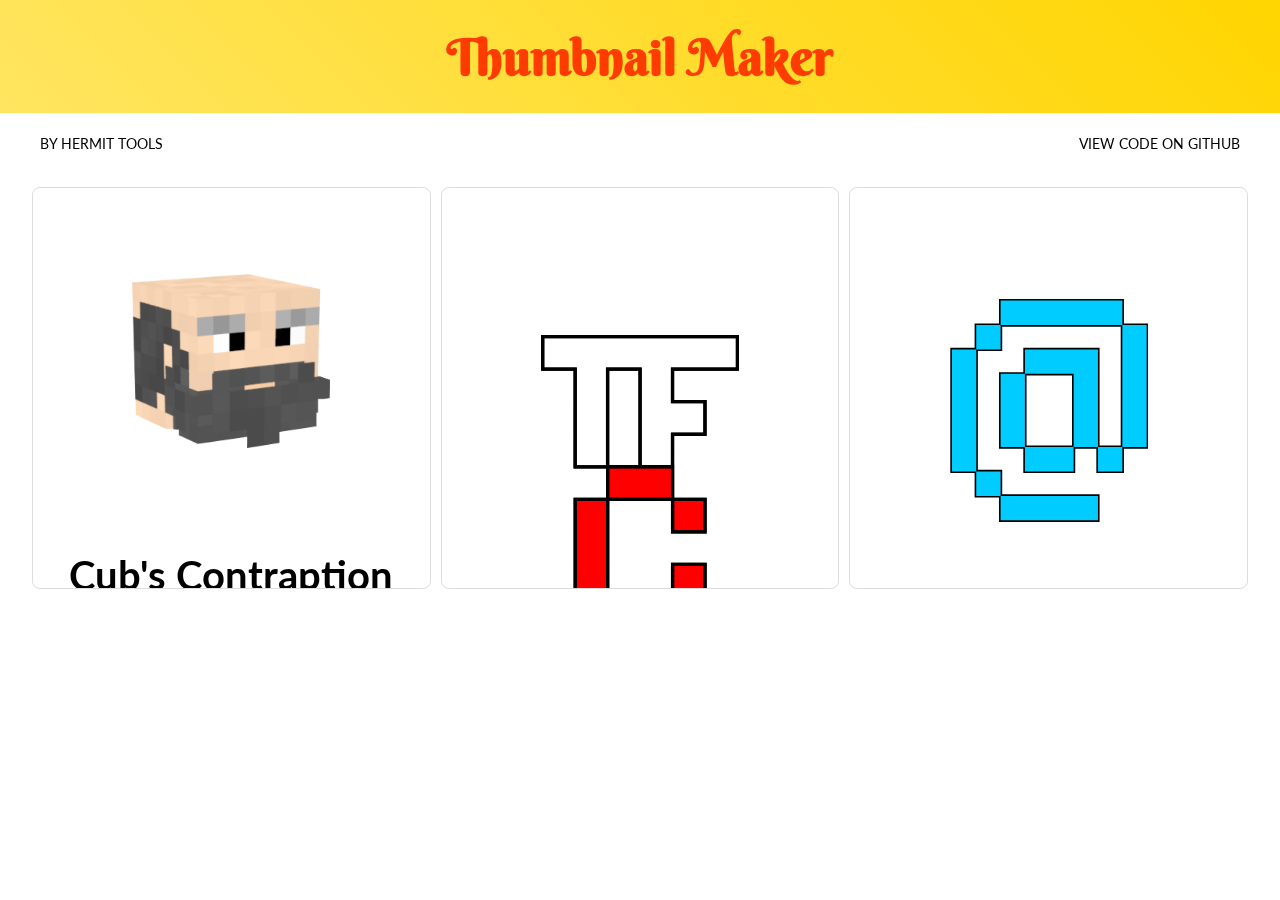
<file: index.html>
<!DOCTYPE html>
<html lang="en-US">

<head>
    <title>Thumbnail-Maker by Hermit-Tools</title>
    <meta charset="utf-8">
    <meta property="og:title" content="Thumbnail Maker by Hermit Tools" />
    <meta property="og:type" content="website" />
    <meta property="og:url" content="https://hermit-tools.github.io/Thumbnail-Maker/" />
    <meta property="og:image" content="https://hermit-tools.github.io/Thumbnail-Maker/Resources/Icons/htlogo144.png" />
    <meta property="og:site_name" content="Thumbnail Maker by Hermit Tools" />
    <meta property="og:description"
        content="Hermitcraft is one of the most popular Minecraft whitelisted server. This website is aimed for making each and every hermit an automated thumbnail maker." />
    <meta name="description"
        content="Hermitcraft is one of the most popular Minecraft whitelisted server. This website is aimed for making each and every hermit an automated thumbnail maker." />
    <meta name="viewport" content="width=device-width, initial-scale=1">
    <meta name="theme-color" content="#FFD500" />

    <link rel="canonical" href="https://hermit-tools.github.io/Thumbnail-Maker/" />
    <link rel="stylesheet" href="./style.css">
    <link rel="manifest" href="manifest.webmanifest">
    <link rel="icon" type="image/png" href="Resources/Icons/htlogo144.png">
    <link rel="apple-touch-icon" href="Resources/Icons/htlogo180.png">
    <link href="https://fonts.googleapis.com/css2?family=Berkshire+Swash&family=Lato&display=swap" rel="stylesheet">
</head>

<body>

    <header>
        <h1>Thumbnail Maker</h1>
    </header>

    <nav>
        <a href="../">By Hermit Tools</a>
        <a id="show-on-scroll">Thumbnail Maker</a>
        <a href="https://github.com/hermit-tools/Thumbnail-Maker/">View Code On GitHub</a>
    </nav>

    <main>
        <ol id="main-list">
            <a href="./cubfan135/">
                <li class="main-list-item">
                    <img class="icon" alt="Icon for Cub's Contraption" loading="lazy"
                        src="Resources/Icons/Cub's Head.png">
                    <div class="title">Cub's Contraption</div>
                    <div class="person">cubfan135</div>
                </li>
            </a>
            <a onclick="javascript: notYetMade()">
                <li class="main-list-item">
                    <img class="icon" alt="Icon for TFC's Tool" loading="lazy" src="Resources/Icons/TFC's Icon.svg">
                    <div class="title">TFC's Tool</div>
                    <div class="person">TFC's Gaming Channel</div>
                </li>
            </a>
            <a href="./Source/joehills">
                <li class="main-list-item">
                    <img class="icon" alt="Icon for Joey" loading="lazy" src="Resources/Icons/Joe's at.svg">
                    <div class="title">Joey</div>
                    <div class="person">JoeHillsTSD</div>
                </li>
            </a>
        </ol>
    </main>

    <footer>
        <a href="../">By Hermit Tools</a>
        <a href="https://github.com/hermit-tools/Thumbnail-Maker/">View Code On GitHub</a>
    </footer>

    <script>
        window.onscroll = () => {
            const soscroll = document.getElementById('show-on-scroll');
            if (soscroll.getBoundingClientRect().top === 10) {
                soscroll.style.opacity = 1;
                soscroll.parentElement.style.borderBottomWidth = '1px';
                let fontSize = getComputedStyle(document.getElementById('show-on-scroll')).getPropertyValue(
                    'font-size').split('px')[0] * 1;

                fontSize > 16 ? soscroll.style.fontSize = `${fontSize - 1}px` : null;
            } else {
                soscroll.style.opacity = 0;
                soscroll.parentElement.style.borderBottomWidth = '0px';
            }
        }

        const mainListItems = document.getElementsByClassName('main-list-item');
        for (let i = 0; i < mainListItems.length; i++) {
            mainListItems[i].addEventListener('mousedown', mdcTapAnim);
            mainListItems[i].addEventListener('touchstart', mdcTapAnim);
        }

        let sP;

        function mdcTapAnim(e) {
            if (sP === 1) {
                return
            }
            sP = 1;
            let item = event.currentTarget,
                i = 0,
                mpX = e.clientX - item.getBoundingClientRect().left,
                mpY = e.clientY - item.getBoundingClientRect().top;

            let theInt = setInterval(() => {

                item.style.background =
                    `radial-gradient(circle at ${mpX}px ${mpY}px, #0001 0px, #0001 ${i}%, transparent ${i}%)`;
                i >= 110 ? (clearInterval(theInt), setTimeout(() => {item.style.background = '#fff'; sP = 0}, 1000)) : null
                i += 2;

            }, 5);
        }

        function notYetMade() {
            let theBar = document.createElement('div');
            theBar.textContent = 'We have not yet made this tool, but we will soon.';
            theBar.classList = "not-yet-made"
            document.body.appendChild(theBar);
            
            setTimeout(() => {theBar.style.opacity = '1'}, 1)

            setTimeout(() => {
                theBar.style.opacity = '0';
                setTimeout(() => {document.body.removeChild(theBar)}, 200)
            }, 5000)
        }
    </script>

</body>

</html>
</file>
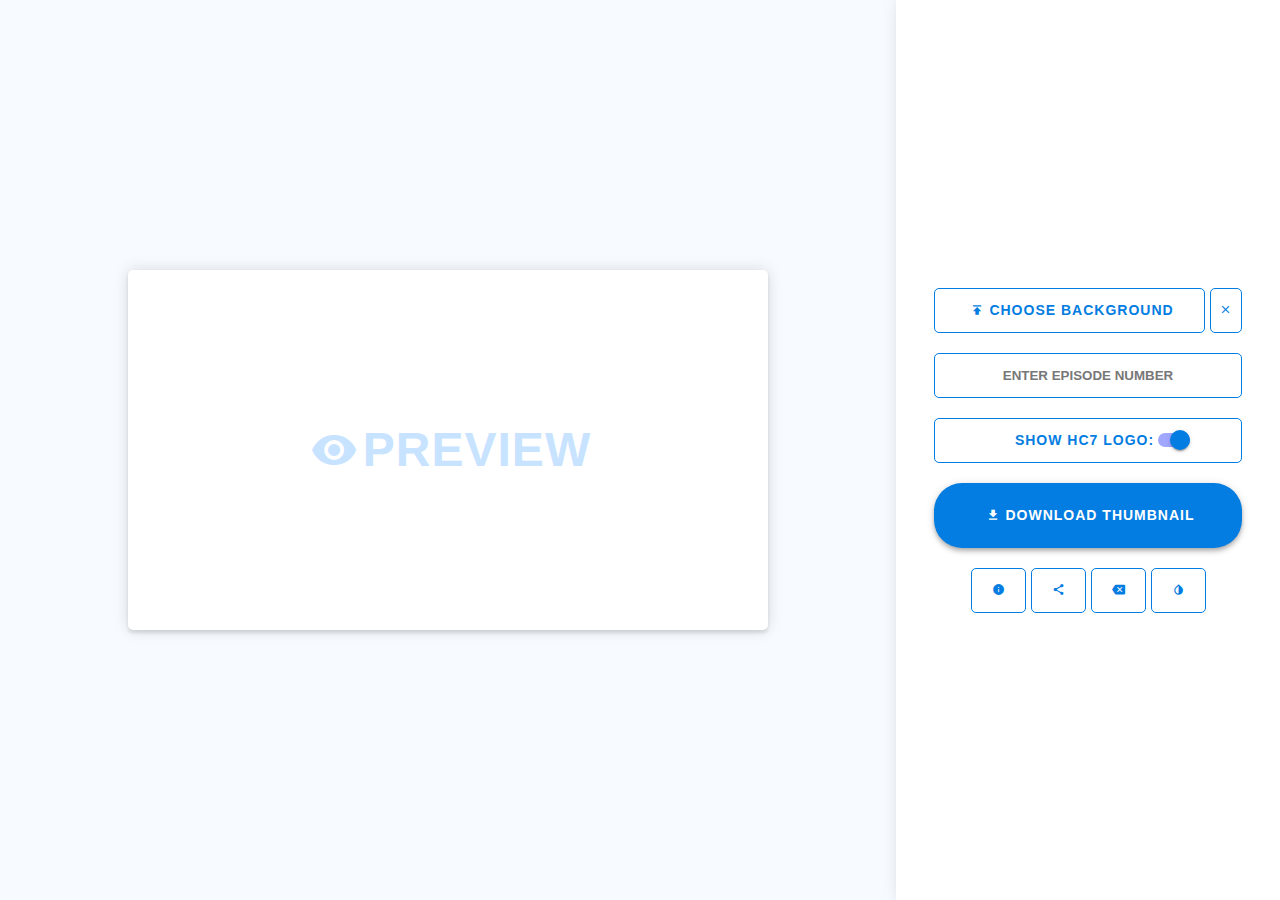
<file: cubfan135/index.html>
<!DOCTYPE html>
<html lang="en" prefix="og: https://ogp.me/ns#">

<head>
  <title>Cub's Contraption by Hermit Tools | Make thumbnails like cubfan135 in 3 steps</title>

  <link rel="stylesheet" type="text/css" href="./style.css">
  <link rel="manifest" href="./manifest.webmanifest">

  <link rel="icon" type="image/png" href="../Resources/Icons/Cub's Head.png">
  <link rel="apple-touch-icon" href="../Resources/Icons/Cub's Head.png">
  <link href="https://fonts.googleapis.com/icon?family=Material+Icons" rel="stylesheet">


  <meta charset="utf-8">
  <meta name="viewport" content="width=device-width, initial-scale=1">
  <meta property="og:site_name" content="Cub's Contraption">
  <meta property="og:title" content="Cub's Contraption by Hermit Tools | Make thumbnails like cubfan135 in 3 steps">
  <meta property="og:type" content="website">
  <meta property="og:url" content="https://hermit-tools.github.io/Thumbnail-Maker/cubfan135">
  <meta property="og:image" content="https://hermit-tools.github.io/Thumbnail-Maker/Resources/Icons/Cub's%20Head.png">
  <meta name="description"
    content="An automated and smart thumbnail maker for cubfan135's Hermitcraft videos. Create and download YouTube thumbnails like cubfan135 in just three steps with this PWA which can be installed and even runs offline. Crafted with love from Hermit Tools.">
  <meta name="og:description"
    content="An automated and smart thumbnail maker for cubfan135's Hermitcraft videos. Create and download YouTube thumbnails like cubfan135 in just three steps with this PWA which can be installed and even runs offline. Crafted with love from Hermit Tools.">
  <meta name="theme-color" content="#037de1">
</head>

<body>
<script>
    if (window.matchMedia('(prefers-color-scheme: dark)').matches) {
      darken('dark', false);
    }

    // Set Theme If Exists
    if (localStorage.getItem("HTCC-theme")) {
      if (localStorage.getItem("HTCC-theme") === "dark") {
        darken();
      } else {
        darken('light');
      }
    } else {
      // Set Theme To Current theme
      document.classList.contains('dark') ? darken() : darken('light')
    }

    function darken(state = "dark", setLocalStorage = true) {
      if (state === 'dark') {
        if (!document.body.classList.contains('dark')) {
          document.body.classList.toggle('dark')
        }
      } else {
        if (document.body.classList.contains('dark')) {
          document.body.classList.toggle('dark')
        }
      }
      // Check Theme and Save in Local Storage
      if (setLocalStorage) {
        if (document.body.classList.contains("dark")) {
          localStorage.setItem("HTCC-theme", "dark")
        } else {
          localStorage.setItem("HTCC-theme", "light")
        }
      }
    }
  </script>

  <section id="preview-area">
    <div id="preview-text">
      <i class="material-icons">remove_red_eye</i> Preview
    </div>

    <canvas width="1920" height="1080" id="canvas" aria-label="A preview area of your thumbnail">
      Your browser does not support the canvas element. Consider upgrading to a newer browser.
    </canvas>
  </section>

  <main id="form">
    <span id="bgArea">
      <label id="bgInputLabel" class="area" for="bgInput" role="button" tabindex="0" title="Choose background image">
        <i class="material-icons">publish</i> Choose Background
      </label>
      <input type="file" accept="image/*" id="bgInput" onchange="process()">
      <button class="area" onclick="javascript: bgInput.value = ''; process()" title="Remove background image">
        <i class="material-icons">close</i>
      </button>
    </span>

    <label for="epNumSelector" style="border: none;width: 100%;">
      <input type="text" id="epNumSelector" class="area" autocomplete="off" oninput="process()"
        onclick="this.focus();this.select();" title="Enter episode number here. It can accept number, text or nothing."
        placeholder="Enter Episode Number" aria-label="Enter Episode Number">
    </label>

    <span class="area" id="show-hc-logo" style="cursor: auto;">
      <label for="hcLogoToggler" style="cursor: pointer;">Show HC7 Logo:</label>
      <input type="checkbox" checked id="hcLogoToggler" class="mdc-switch" onchange="process()">
    </span>

    <a class="area" href="#" id="downloader" onclick="finishEditing()" style="text-decoration: none;">
      <i class="material-icons">get_app</i>Download Thumbnail
    </a>

    <span id="etc">
      <button class="area" onclick="javascript: window.location = 'https\:\/\/github.com/hermit-tools/Thumbnail-Maker'" title="Check out the repository">
        <i class="material-icons">info</i>
      </button>
      <button class="area" onclick="javascript: navigator.share({title: `Cub's Contraption by Hermit Tools`, url: ''})" title="Share Cub's Contraption">
        <i class="material-icons">share</i>
      </button>
      <button class="area" onclick="ctx.clearRect(0, 0, canvas.width, canvas.height)" title="Clear canvas and start over">
        <i class="material-icons">backspace</i>
      </button>
      <button class="area" onclick="darken(document.body.classList.contains('dark') ? 'light' : 'dark')" title="Toggle dark theme">
        <i class="material-icons">invert_colors</i>
      </button>
    </span>
  </main>
  <script src="./script.js"></script>
</body>

</html>
</file>
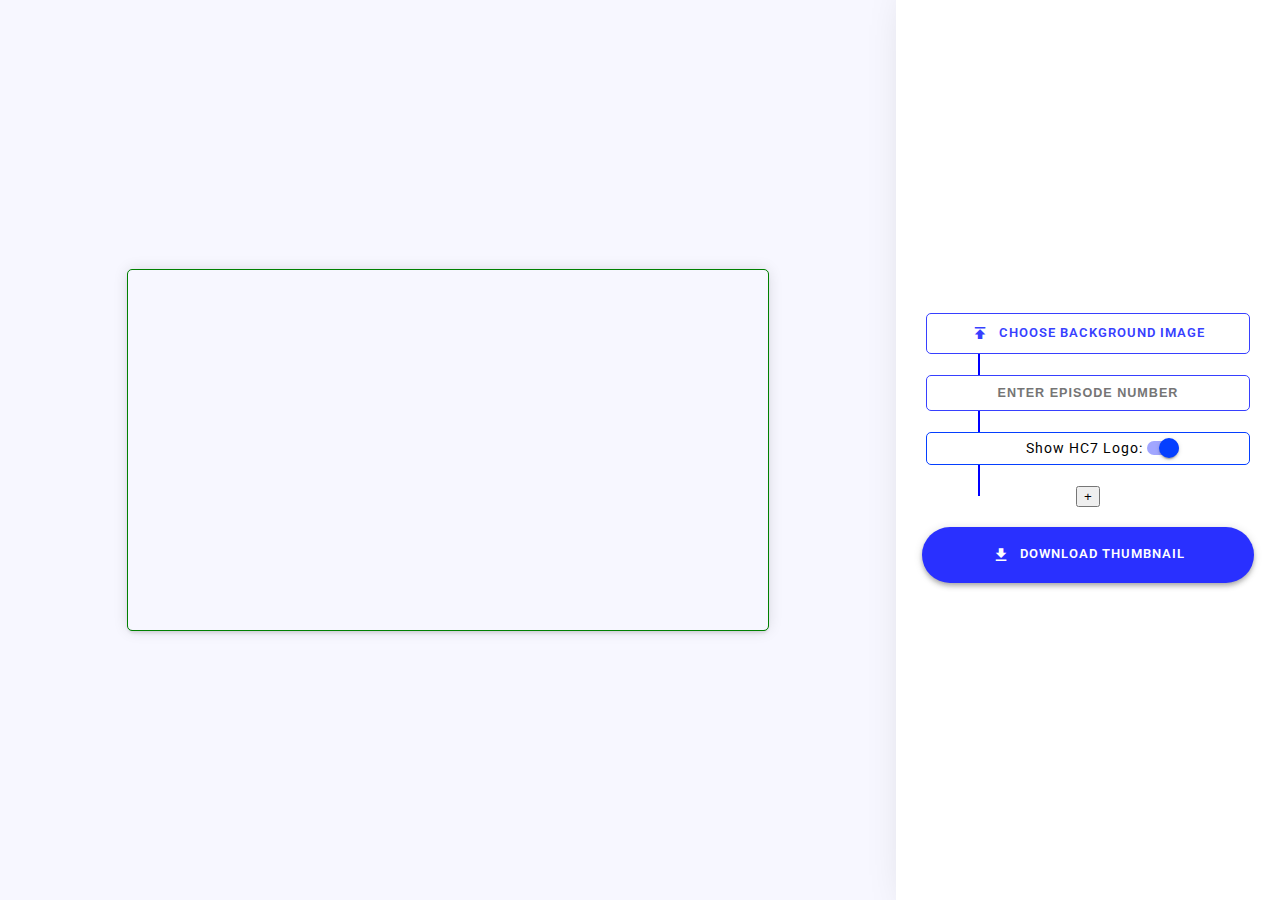
<file: joehills/index.html>
<!DOCTYPE html>
<html lang="en">
  <head>
    <title>Joey by Hermit Tools</title>
    <link rel="stylesheet" type="text/css" href="./style.css" />
    <link rel="manifest" href="./manifest.webmanifest" />
    <link
      rel="icon"
      type="image/png"
      href="../Resources/Icons/Cub's Head.png"
    />
    <link rel="apple-touch-icon" href="../Resources/Icons/Cub's Head.png" />
    <link
      href="https://fonts.googleapis.com/css2?family=Roboto:ital,wght@0,100;0,300;0,400;0,500;0,700;0,900;1,100;1,300;1,400;1,500;1,700;1,900&display=swap"
      rel="stylesheet"
    />
    <link
      href="https://fonts.googleapis.com/icon?family=Material+Icons"
      rel="stylesheet"
    />
    <meta name="viewport" content="width=device-width, initial-scale=1" />
    <meta charset="utf-8" />
    <meta property="og:site_name" content="Joey by Hermit Tools" />
    <meta property="og:title" content="Joey" />
    <meta
      name="description"
      content="An automated and smart thumbnail maker for Joe Hills' Hermitcraft videos. Crafted with love from Hermit Tools."
    />
    <meta name="theme-color" content="#037de1" />
    <meta
      name="og:description"
      content="An automated and smart thumbnail maker for Joe Hills' Hermitcraft videos. Crafted with love from Hermit Tools."
    />
    <meta property="og:locale" content="en_US" />
    <meta
      property="og:url"
      content="https://hermit-tools.github.io/Thumbnail-Maker/joehills"
    />
  </head>

  <body>
    <div id="preview-area">
      <canvas width="1920" height="1080" id="canvas">
        Your browser does not support the canvas element. Consider upgrading to a newer browser.
      </canvas>
      <div id="caption-container"></div>
    </div>
    
    <main id="form">
      <hr id="line" />
      
      <label
        id="bgInputLabel"
        for="bgInput"
        title="Choose background image or nothing."
        ><i class="material-icons md-18">publish</i> Choose Background Image</label>
        
      <input
        type="file"
        accept="image/*"
        onchange="process()"
        id="bgInput"
      /><br />

      <input
        type="text"
        title="Enter episode number here. It can accept number, text or nothing."
        oninput="process()"
        onclick="this.focus();this.select();"
        id="epNumSelector"
        placeholder="Enter Episode Number"
        autocomplete="off"
      /><br />

      <div id="show-hc-logo">
        Show HC7 Logo:
        <input
          type="checkbox"
          checked
          onchange="process()"
          id="hcLogoToggler"
          class="mdc-switch"
        />
      </div><br />
      <button id="addCaption">+</button>
      <!--<textarea
      title="Enter caption here."
      oninput="process()"
      onclick="this.focus();this.select();"
      class="caption"
      placeholder="Enter Caption Here"
      autocomplete="off"
      ></textarea><br />-->

      <a
        style="text-decoration: none; margin: 20px"
        href="#"
        id="downloader"
        onclick="finishEditing()"
        download="image.png"
        >
        <i class="material-icons md-18">get_app</i>Download Thumbnail
      </a>
    </main>
    <div id="downloadShow">Thumbnail downloaded successfully.</div>
    <script src="./script.js"></script>
  </body>
</html>
</file>
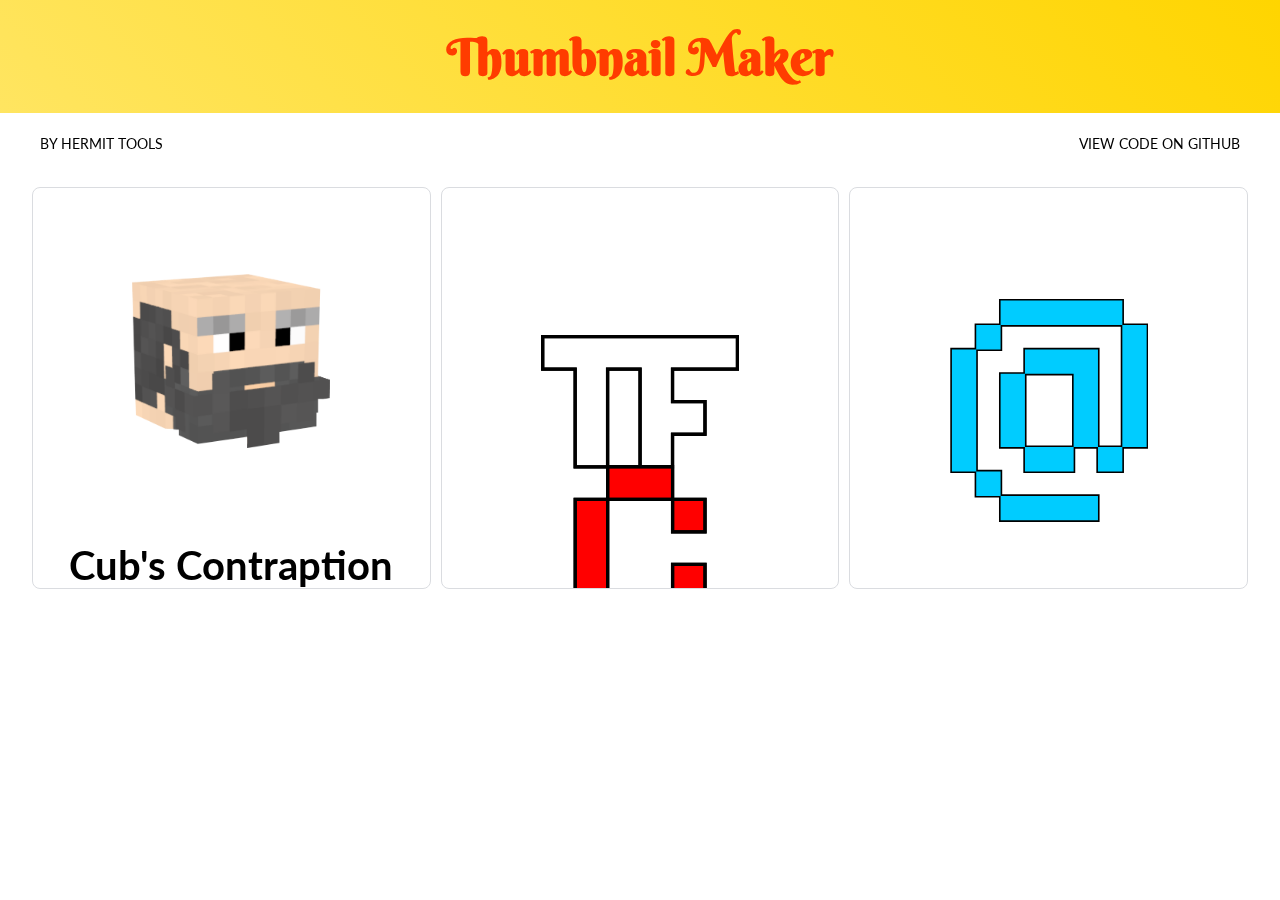
<file: Source/index.html>
<!DOCTYPE html>
<html lang="en-US">

<head>
    <title>Thumbnail-Maker by Hermit-Tools</title>
    <meta charset="utf-8">
    <meta property="og:title" content="Thumbnail Maker by Hermit Tools" />
    <meta property="og:type" content="website" />
    <meta property="og:url" content="https://hermit-tools.github.io/Thumbnail-Maker/" />
    <meta property="og:image" content="https://hermit-tools.github.io/Thumbnail-Maker/Resources/Icons/htlogo144.png" />
    <meta property="og:site_name" content="Thumbnail Maker by Hermit Tools" />
    <meta property="og:description"
        content="Hermitcraft is one of the most popular Minecraft whitelisted server. This website is aimed for making each and every hermit an automated thumbnail maker." />
    <meta name="description"
        content="Hermitcraft is one of the most popular Minecraft whitelisted server. This website is aimed for making each and every hermit an automated thumbnail maker." />
    <meta name="viewport" content="width=device-width, initial-scale=1">
    <meta name="theme-color" content="#FFD500" />

    <link rel="canonical" href="https://hermit-tools.github.io/Thumbnail-Maker/" />
    <link rel="stylesheet" href="./style.css">
    <link rel="manifest" href="manifest.webmanifest">
    <link rel="icon" type="image/png" href="Resources/Icons/htlogo144.png">
    <link rel="apple-touch-icon" href="Resources/Icons/htlogo180.png">
    <link href="https://fonts.googleapis.com/css2?family=Berkshire+Swash&family=Lato&display=swap" rel="stylesheet">
</head>

<body>

    <header>
        <h1>Thumbnail Maker</h1>
    </header>

    <nav>
        <a href="../">By Hermit Tools</a>
        <a id="show-on-scroll">Thumbnail Maker</a>
        <a href="https://github.com/hermit-tools/Thumbnail-Maker/">View Code On GitHub</a>
    </nav>

    <main>
        <ol id="main-list">
            <a href="./cubfan135/"><li class="main-list-item">
                <img class="icon" alt="Icon for Cub's Contraption" loading="lazy" src="../Resources/Icons/Cub's Head.png">
                <div class="title">Cub's Contraption</div>
                <div class="person">cubfan135</div>
            </li></a>
            <a onclick="javascript: notYetMade()"><li class="main-list-item">
                <img class="icon" alt="Icon for TFC's Tool" loading="lazy" src="../Resources/Icons/TFC's Icon.svg">
                <div class="title">TFC's Tool</div>
                <div class="person">TFC's Gaming Channel</div>
            </li></a>
            <a href="./Source/joehills"><li class="main-list-item">
                <img class="icon" alt="Icon for Joey" loading="lazy" src="../Resources/Icons/Joe's at.svg">
                <div class="title">Joey</div>
                <div class="person">JoeHillsTSD</div>
            </li></a>
        </ol>
    </main>

    <footer>
        <a href="../">By Hermit Tools</a>
        <a>|</a>
        <a href="https://github.com/hermit-tools/Thumbnail-Maker/">View Code On GitHub</a>
    </footer>

    <div id="bottom-line"></div>

    <script>
        window.onscroll = () => {
            const soscroll = document.getElementById('show-on-scroll');
            if (soscroll.getBoundingClientRect().top === 10) {
                soscroll.style.opacity = 1;
                soscroll.parentElement.style.borderBottomWidth = '1px';
                let fontSize = getComputedStyle(document.getElementById('show-on-scroll')).getPropertyValue(
                    'font-size').split('px')[0] * 1;

                fontSize > 16 ? soscroll.style.fontSize = `${fontSize - 1}px` : null;
            } else {
                soscroll.style.opacity = 0;
                soscroll.parentElement.style.borderBottomWidth = '0px';
            }
        }

        const mainListItems = document.getElementsByClassName('main-list-item');
        for (let i = 0; i < mainListItems.length; i++) {
            mainListItems[i].addEventListener('mousedown', mdcTapAnim);
            mainListItems[i].addEventListener('touchstart', mdcTapAnim);
        }

        let sP;

        function mdcTapAnim(e) {
            if (sP === 1) {return}
            sP = 1;
            let item = event.currentTarget,
                i = 0,
                mpX = e.clientX - item.getBoundingClientRect().left,
                mpY = e.clientY - item.getBoundingClientRect().top;

            let theInt = setInterval(() => {

                item.style.background =
                    `radial-gradient(circle at ${mpX}px ${mpY}px, #0001 0px, #0001 ${i}px, transparent ${i}px)`;
                i >= 1000 ? (clearInterval(theInt), item.style.background = '#fff', sP = 0) : null
                i += 5;

            }, 5);
        }

        function notYetMade() {
            let theBar = document.createElement('div');
            theBar.textContent = 'We have not yet made this tool, but we will soon.';
            theBar.style.position = 'fixed';
            theBar.style.bottom = '0';
            theBar.style.width = '100%';
            theBar.style.left = '0';
            theBar.style.background = '#333';
            theBar.style.color = '#fff';
            theBar.style.padding = '10px 0';
            theBar.style.textAlign = 'center';

            document.body.appendChild(theBar);

            setTimeout(() => {document.body.removeChild(theBar)}, 5000)
        }
    </script>

</body>

</html>
</file>
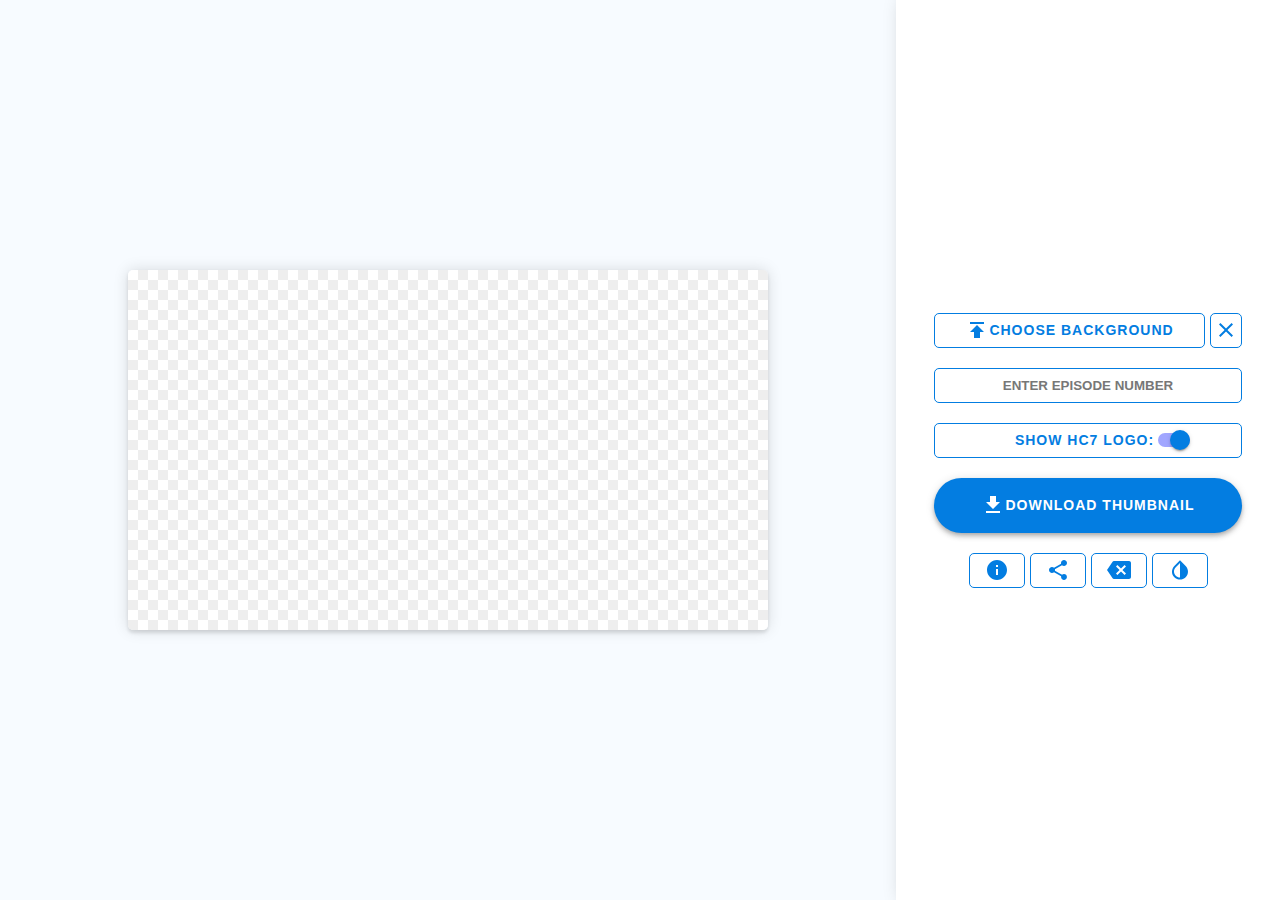
<file: Source/cubfan135/index.html>
<!DOCTYPE html>
<html lang="en" prefix="og: https://ogp.me/ns#">

<head>
  <title>Cub's Contraption by Hermit Tools | Make thumbnails like cubfan135 in 3 steps</title>

  <link rel="stylesheet" type="text/css" href="./style.css">
  <link rel="manifest" href="./manifest.webmanifest">

  <link rel="icon" type="image/png" href="../Resources/Icons/Cub's Head.png">
  <link rel="apple-touch-icon" href="../Resources/Icons/Cub's Head.png">
  <link href="https://fonts.googleapis.com/icon?family=Material+Icons" rel="stylesheet">


  <meta charset="utf-8">
  <meta name="viewport" content="width=device-width, initial-scale=1">
  <meta property="og:site_name" content="Cub's Contraption">
  <meta property="og:title" content="Cub's Contraption by Hermit Tools | Make thumbnails like cubfan135 in 3 steps">
  <meta property="og:type" content="website">
  <meta property="og:url" content="https://hermit-tools.github.io/Thumbnail-Maker/cubfan135">
  <meta property="og:image" content="https://hermit-tools.github.io/Thumbnail-Maker/Resources/Icons/Cub's%20Head.png">
  <meta name="description"
    content="An automated and smart thumbnail maker for cubfan135's Hermitcraft videos. Create and download YouTube thumbnails like cubfan135 in just three steps with this PWA which can be installed and even runs offline. Crafted with love from Hermit Tools.">
  <meta name="og:description"
    content="An automated and smart thumbnail maker for cubfan135's Hermitcraft videos. Create and download YouTube thumbnails like cubfan135 in just three steps with this PWA which can be installed and even runs offline. Crafted with love from Hermit Tools.">
  <meta name="theme-color" content="#037de1">
</head>

<body>

  <div class="drop-zone" id="dropzone">
    <h1>DRAG A FILE HERE</h1>
  </div>

  <script>
    if (window.matchMedia('(prefers-color-scheme: dark)').matches) {
      darken('dark', false);
    }

    // Set Theme If Exists
    if (localStorage.getItem("HTCC-theme")) {
      if (localStorage.getItem("HTCC-theme") === "dark") {
        darken();
      } else {
        darken('light');
      }
    } else {
      // Set Theme To Current theme
      document.classList.contains('dark') ? darken() : darken('light')
    }

    function darken(state = "dark", setLocalStorage = true) {
      if (state === 'dark') {
        if (!document.body.classList.contains('dark')) {
          document.body.classList.toggle('dark')
        }
      } else {
        if (document.body.classList.contains('dark')) {
          document.body.classList.toggle('dark')
        }
      }
      // Check Theme and Save in Local Storage
      if (setLocalStorage) {
        if (document.body.classList.contains("dark")) {
          localStorage.setItem("HTCC-theme", "dark")
        } else {
          localStorage.setItem("HTCC-theme", "light")
        }
      }
    }
  </script>

  <section id="preview-area">

    <canvas width="1920" height="1080" id="canvas" aria-label="A preview area of your thumbnail">
      Your browser does not support the canvas element. Consider upgrading to a newer browser.
    </canvas>
  </section>

  <main id="form">
    <span id="bgArea">
      <label id="bgInputLabel" class="area" for="bgInput" role="button" tabindex="0" title="Choose background image">
        <img src="assets/publish-24px.svg" alt='publish'/> Choose Background
      </label>
      <input type="file" accept="image/*" id="bgInput" onchange="process()">
      <button class="area" onclick="javascript: bgInput.value = ''; process()" title="Remove background image">
        <img src="assets/close-24px.svg" alt="close"/>
      </button>
    </span>

    <label for="epNumSelector" style="border: none;width: 100%;">
      <input type="text" id="epNumSelector" class="area" autocomplete="off" oninput="process()"
        onclick="this.focus();this.select();" title="Enter episode number here. It can accept number, text or nothing."
        placeholder="Enter Episode Number" aria-label="Enter Episode Number">
    </label>

    <span class="area" id="show-hc-logo" style="cursor: auto;">
      <label for="hcLogoToggler" style="cursor: pointer;">Show HC7 Logo:</label>
      <input type="checkbox" checked id="hcLogoToggler" class="mdc-switch" onchange="process()">
    </span>

    <a class="area" href="#" id="downloader" onclick="finishEditing()" style="text-decoration: none;">
      <img src="assets/get_app-24px.svg" alt='get_app'/>Download Thumbnail
    </a>

    <span id="etc">
      <button class="area" onclick="javascript: window.location = 'https\:\/\/github.com/hermit-tools/Thumbnail-Maker'"
        title="Check out the repository">
        <img src="assets/info-24px.svg" alt="info"/>
      </button>
      <button class="area" onclick="javascript: navigator.share({title: `Cub's Contraption by Hermit Tools`, url: ''})"
        title="Share Cub's Contraption">
        <img src="assets/share-24px.svg" alt="share"/>
      </button>
      <button class="area" onclick="ctx.clearRect(0, 0, canvas.width, canvas.height)"
        title="Clear canvas and start over">
        <img src="assets/backspace-24px.svg" alt="backspace"/>
      </button>
      <button class="area" onclick="darken(document.body.classList.contains('dark') ? 'light' : 'dark')"
        title="Toggle dark theme">
        <img src="assets/invert_colors-24px.svg" alt="invert_colors"/>
      </button>
    </span>
  </main>
  <script src="./script.js"></script>
</body>

</html>
</file>
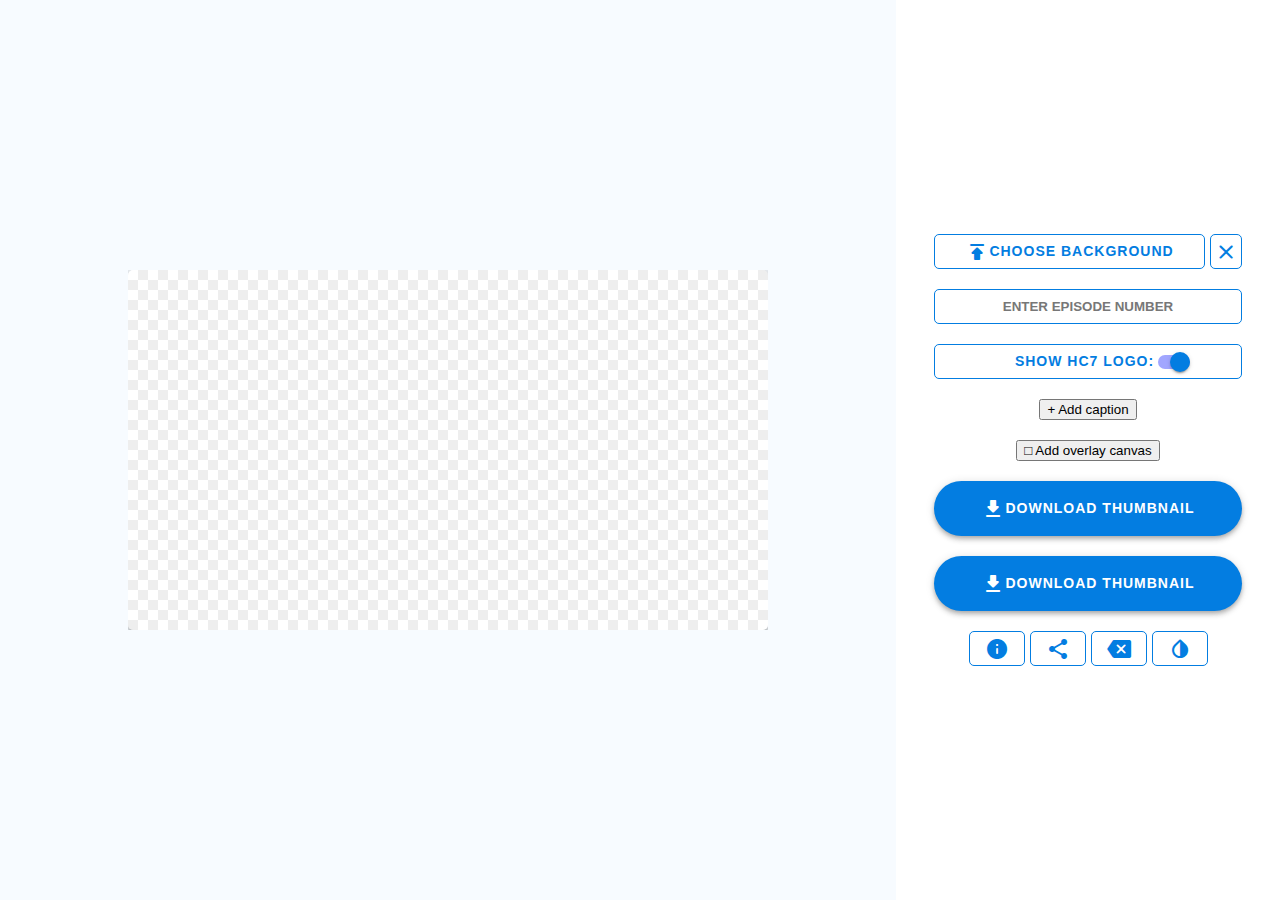
<file: Source/joehills/index.html>
<!DOCTYPE html>
<html lang="en">
	<head>
		<title>Joey by Hermit Tools</title>

		<link rel="stylesheet" type="text/css" href="../cubfan135/style.css" />
		<link rel="stylesheet" type="text/css" href="./style.css" />
		<link rel="manifest" href="./manifest.webmanifest" />
		<link
			rel="icon"
			type="image/png"
			href="../Resources/Icons/Cub's Head.png"
		/>
		<link rel="apple-touch-icon" href="../Resources/Icons/Cub's Head.png" />
		<link
			href="https://fonts.googleapis.com/icon?family=Material+Icons+Round"
			rel="stylesheet"
		/>

		<meta name="viewport" content="width=device-width, initial-scale=1" />
		<meta charset="utf-8" />
		<meta property="og:site_name" content="Joey by Hermit Tools" />
		<meta property="og:title" content="Joey" />
		<meta property="og:type" content="website" />
		<meta
			property="og:url"
			content="https://hermit-tools.github.io/Thumbnail-Maker/joehills"
		/>
		<meta
			property="og:image"
			content="https://hermit-tools.github.io/Thumbnail-Maker/Resources/Icons/Joe's at.png"
		/>
		<meta
			name="description"
			content="An automated and smart thumbnail maker for Joe Hills' Hermitcraft videos. Crafted with love from Hermit Tools."
		/>
		<meta
			name="og:description"
			content="An automated and smart thumbnail maker for Joe Hills' Hermitcraft videos. Crafted with love from Hermit Tools."
		/>
		<meta name="theme-color" content="#037de1" />
	</head>

	<body>
		<script>
			if (window.matchMedia("(prefers-color-scheme: dark)").matches) {
				darken("dark", false);
			}

			// Set Theme If Exists
			if (localStorage.getItem("HTCC-theme")) {
				if (localStorage.getItem("HTCC-theme") === "dark") {
					darken();
				} else {
					darken("light");
				}
			} else {
				// Set Theme To Current theme
				document.body.classList.contains("dark")
					? darken()
					: darken("light");
			}

			function darken(state = "dark", setLocalStorage = true) {
				if (state === "dark") {
					if (!document.body.classList.contains("dark")) {
						document.body.classList.toggle("dark");
					}
				} else {
					if (document.body.classList.contains("dark")) {
						document.body.classList.toggle("dark");
					}
				}
				// Check Theme and Save in Local Storage
				if (setLocalStorage) {
					if (document.body.classList.contains("dark")) {
						localStorage.setItem("HTCC-theme", "dark");
					} else {
						localStorage.setItem("HTCC-theme", "light");
					}
				}
			}
		</script>

		<section id="preview-area">
			<div id="canvas-holder">
				<canvas width="1920" height="1080" id="captionCanvas"></canvas>
				<div id="caption-container"></div>
				<canvas width="1920" height="1080" id="canvas">
					Your browser does not support the canvas element. Consider
					upgrading to a newer browser.
				</canvas>
			</div>
		</section>

		<main id="form">
			<span id="bgArea">
				<label
					class="area"
					id="bgInputLabel"
					for="bgInput"
					title="Choose background image or nothing."
					><i class="material-icons-round">publish</i> Choose
					Background</label
				>
				<button
					class="area"
					title="Removed background image"
					onclick="javascript: bgInput.value = ''; process()"
				>
					<i class="material-icons-round">close</i>
				</button>
				<input
					type="file"
					accept="image/*"
					onchange="process()"
					id="bgInput"
				/>
			</span>

			<input
				class="area"
				type="text"
				title="Enter episode number here. It can accept number, text or nothing."
				oninput="process()"
				onclick="this.focus();this.select();"
				id="epNumSelector"
				placeholder="Enter Episode Number"
				autocomplete="off"
			/>

			<span class="area" id="show-hc-logo" style="cursor: auto">
				<label for="hcLogoToggler" style="cursor: pointer"
					>Show HC7 Logo:</label
				>
				<input
					type="checkbox"
					checked
					onchange="process()"
					id="hcLogoToggler"
					class="mdc-switch"
				/>
			</span>

			<button id="addCaption">+ Add caption</button>
			<button id="addOverlayImage">&square; Add overlay canvas</button>

			<a
				class="area"
				style="text-decoration: none"
				href="#"
				id="downloader"
				onclick="finishEditing()"
				download="image.png"
			>
				<i class="material-icons-round">get_app</i>Download Thumbnail
			</a>

			<a
				class="area"
				style="text-decoration: none"
				href="#"
				id="downloader"
				onclick="finishEditing()"
				download="image.png"
			>
				<i class="material-icons-round">get_app</i>Download Thumbnail
			</a>

			<span id="etc">
				<button
					class="area"
					title="Check out the repository"
					onclick="javascript: window.location = 'https://github.com/hermit-tools/Thumbnail-Maker'"
				>
					<i class="material-icons-round">info</i>
				</button>
				<button
					class="area"
					title="Share Cub's Contraption"
					onclick="javascript: navigator.share({title: `Cub's Contraption by Hermit Tools`, url: ''})"
				>
					<i class="material-icons-round">share</i>
				</button>
				<button
					class="area"
					title="Clear canvas and start over"
					onclick="ctx.clearRect(0, 0, canvas.width, canvas.height)"
				>
					<i class="material-icons-round">backspace</i>
				</button>
				<button
					class="area"
					title="Toggle dark theme"
					onclick="darken(document.body.classList.contains('dark') ? 'light' : 'dark')"
				>
					<i class="material-icons-round">invert_colors</i>
				</button>
			</span>
		</main>
		<script src="./script.js"></script>
	</body>
</html>
</file>
<file: style.css>
body {
    margin: 0;
    font: 400 14px/1.5 Lato, -apple-system, BlinkMacSystemFont, 'Segoe UI', "Helvetica Neue", Helvetica, Arial, sans-serif, 'Apple Color Emoji', 'Segoe UI Emoji', sans-serif;
}

::selection {
    background-color: #ffd500;
    color: #000;
}

header {
    padding: 20px 20px;
    background: linear-gradient(45deg, #ffe561, #ffd500);
    text-align: center;
    font-size: 25px;
    font-family: 'Berkshire Swash', serif;
}

nav {
    z-index: 999999999;
    padding: 10px 40px;
    position: sticky;
    top: 0;
    background-color: #fffffffc;
    backdrop-filter: blur(20px) saturate(180%);
    display: flex;
    justify-content: space-between;
    align-items: center;
    text-transform: uppercase;
    border-bottom: 0px solid #333333;
    box-shadow: 0 0 0 2px #fff;
}

a {
    text-decoration: none;
    color: #000;
    transition: all 200ms linear;
}

nav a :not(:nth-of-type(2)) {
    cursor: pointer;
}

nav a:not(:nth-of-type(2)):hover {
    color: #fa6400;
}

main {
    display: flex;
    justify-content: center;
}

#main-list {
    border-radius: 8px;
    display: grid;
    grid-template-columns: 1fr 1fr 1fr;
    gap: 10px;
    list-style-type: none;
    width: 95%;
    padding: 0;
}

#main-list li {
    background-color: #fff;
    border-radius: 8px;
    border: 1px solid #dadce0;
    height: 400px;
    display: grid;
    grid-template-rows: 3fr 2fr 1fr;
    align-items: center;
    overflow: hidden;
    transition: all 180ms ease, border 0s linear;
    cursor: pointer;
}

.person {
    text-transform: uppercase;
    letter-spacing: 0.4px;
    font-size: 10px;
    text-align: center;
}

#main-list li:hover {
    box-shadow: 0px 1px 4px rgba(0, 0, 0, .1),
        0px 2px 3px rgba(0, 0, 0, .12),
        0px 1px 3px rgba(0, 0, 0, .14);
    transform: translateY(-1px);
    border-width: 0px;
}

.icon {
    height: 50%;
    width: 100%;
    object-fit: contain;
    user-select: none;
}

.title {
    font-size: 40px;
    display: flex;
    align-items: center;
    justify-content: center;
    text-align: center;
    font-weight: bold;
    box-sizing: border-box;
    padding: 10px;
}

#show-on-scroll {
    font-size: 25px;
    opacity: 0;
    transition: opacity 200ms ease-in;
    font-weight: bold;
}

h1 {
    margin: 0;
    color: #ff3c00;
}

footer {
    display: none;
}

.not-yet-made {
    position: fixed;
    bottom: 0;
    left: 0;
    width: 100%;
    padding: 10px 0;
    text-align: center;
    background: #222;
    color: #fff;
    opacity: 0;
    transition: all 200ms linear;
}

@media print,
screen and (max-width: 750px) {
    #main-list {
        grid-template-columns: 1fr 1fr;
    }
}

@media print,
screen and (max-width: 600px) {
    nav {
        justify-content: center;
    }

    nav :not(:nth-child(2)) {
        display: none;
    }

    footer {
        display: flex;
        align-items: center;
        justify-content: space-around;
        text-align: center;
        flex-direction: row;
        padding: 20px 10px;
    }

    footer a {
        text-decoration: none;
        color: #000;
    }
}

@media print,
screen and (max-width: 490px) {
    #main-list {
        grid-template-columns: 1fr;
    }

    nav {
        font-size: 10px;
    }
}
</file>
<file: cubfan135/style.css>
html {
  height: 100%;
  --theme-color: #037de1;
}

body {
  display: grid;
  grid-template-columns: 70% 30%;
  width: 100%;
  height: 100%;
  margin: 0;
  padding: 0;
  font: 600 14px/1.5 Roboto, 'Segoe UI', Lato, sans-serif !important;
  letter-spacing: 1px;
  background-color: #222;
}

.area::placeholder {
  text-align: center;
  text-transform: uppercase;
  font-weight: 600;
  color: #777;
  transition: color 500ms ease-out;
}

input[type="file"] {
  display: none;
}

.area {
  display: flex;
  align-items: center;
  justify-content: center;

  width: 100%;
  height: 5vh;
  padding: 10px 15px;
  box-sizing: border-box;

  background-color: #fff;
  color: var(--theme-color);
  border: 1px solid var(--theme-color);
  border-radius: 5px;

  text-transform: uppercase;
  text-align: center;

  overflow: hidden;
  cursor: pointer;
  user-select: none;
  transition: all 50ms linear,
    background-color 500ms ease-out,
    color 500ms ease-out;
}

#downloader {
  padding: 10px 0;
  box-sizing: content-box;
  background: var(--theme-color);
  color: #fff;
  border: 0;
  border-radius: 28px;
  box-shadow: 0 2px 4px -1px #0003, 0 4px 5px 0 #00000024, 0 1px 10px 0 #0000001f;
}

#epNumSelector {
  cursor: auto;
  text-align: center;
  text-transform: none;
  font-family: inherit;
}

#canvas {
  width: 640px;
  height: 360px;
  border-radius: 5px;
  box-shadow: 0 0 14.4px 0 #0002, 0 2.2px 3.6px 0 #0000001c;
}

#preview-area {
  background-color: #f7fbff;
  display: flex;
  align-items: center;
  justify-content: center;
  height: 100%;
  overflow: hidden;
  z-index: -2;
  transition: background-color 500ms ease-out;
}

#preview-text {
  display: flex;
  align-items: center;
  justify-content: center;
  position: absolute;
  width: 640px;
  height: 360px;
  background: #fff;
  color: #c7e3ff;
  border-radius: 5px;
  font-size: 48px;
  font-weight: 900;
  text-align: center;
  text-transform: uppercase;
  z-index: -1;
  transition: background-color 500ms ease-out;
}

.material-icons {
  font-size: inherit !important;
  margin: 0 5px;
}

#form {
  display: grid;
  gap: 20px;
  justify-items: center;
  align-items: center;
  align-content: center;
  padding: 10px 10%;
  box-sizing: border-box;
  overflow: hidden;
  box-shadow: 10px 0 20px #0005;
  background: #fff;
  transition: background-color 500ms ease-out;
}

#etc {
  display: grid;
  grid-template-columns: 1fr 1fr 1fr 1fr;
  gap: 5px;
}

#bgArea {
  display: grid;
  grid-template-columns: 10fr 1fr;
  width: 100%;
  align-items: center;
  gap: 5px
}

.mdc-switch {
  display: flex;
  align-items: center;
  position: relative;
  width: 0px;
}

.mdc-switch::after {
  content: "";
  background: #ddd;
  position: absolute;
  width: 32px;
  height: 14px;
  border-radius: 20px;
  cursor: pointer;
  transition: background-color 90ms cubic-bezier(0.4, 0, 0.2, 1);
}

.mdc-switch::before {
  content: "";
  background: #eef;
  position: absolute;
  width: 20px;
  height: 20px;
  border-radius: 20px;
  cursor: pointer;
  z-index: 999;
  box-shadow: 0px 3px 1px -2px rgba(0, 0, 0, 0.2),
    0px 2px 2px 0px rgba(0, 0, 0, 0.14), 0px 1px 5px 0px rgba(0, 0, 0, 0.12);
  transition: transform 400ms cubic-bezier(0.4, 0, 0.2, 1),
    background-color 90ms cubic-bezier(0.4, 0, 0.2, 1);
}

.mdc-switch:checked::before {
  background: var(--theme-color);
  transform: translateX(12px);
}

.mdc-switch:checked::after {
  background: #a1a6ff;
}

body.dark .area,
body.dark #preview-text,
body.dark .area::placeholder {
  color: #eee;
}

body.dark #form,
body.dark #preview-text,
body.dark .area {
  background-color: #2b2b2b;
}

body.dark #preview-area {
  background-color: #222;
}

*:focus {
  filter: sepia(180%);
  outline: none;
}

input:focus::placeholder {
  font-size: 0px;
  opacity: 0;
}

.area:hover {
  transform: scale(1.05);
}

.area:active {
  text-decoration: none;
  transform: scale(0.99);
}

#downloader:hover {
  background-color: #0032d6;
}

#downloader:active {
  background: #053fff;
}

@media print,
screen and (max-width: 920px) {
  body {
    grid-template-columns: none;
    grid-template-rows: 50% 50%;
  }

  #canvas,
  #preview-text {
    width: 480px;
    height: 270px;
  }

  #preview-text {
    font-size: 40px;
  }

  #form {
    box-shadow: 0 10px 20px #0005;
  }
}

@media screen and (max-height: 550px) {
  #preview-text {
    width: 360px;
    height: 202.5px;
  }

  #canvas {
    width: 360px;
    height: 202.5px;
  }
}

@media print,
screen and (max-width: 480px) {
  body {
    grid-template-columns: none;
    grid-template-rows: 50% 50%;
  }

  #canvas,
  #preview-text {
    width: 360px;
    height: 202.5px;
  }

  #preview-text {
    font-size: 30px;
  }

  #form {
    box-shadow: 0 10px 20px #0005;
  }
}

@media print,
screen and (max-width: 360px) {
  body {
    grid-template-columns: none;
    grid-template-rows: 50% 50%;
  }

  #canvas,
  #preview-text {
    width: 300px;
    height: 168.75px;
    box-shadow: none;
    border: 0.1px solid #ccf;
  }

  #preview-text {
    font-size: 30px;
  }

  #form {
    box-shadow: 0 10px 20px #0005;
  }

}

@media screen and (max-height: 420px) {
  #etc {
    display: none !important;
  }
}

.downloadShow {
  font-weight: normal;
  letter-spacing: normal;
  position: fixed;
  bottom: 0;
  left: 0;
  width: calc(100% - 20px);
  background: #222;
  color: #fff;
  overflow: hidden;
  padding: 10px;
  opacity: 0;
  transition: opacity 0.1s ease-in;
}
</file>
<file: joehills/style.css>
html {
  height: 100%;
}

body {
  display: grid;
  grid-template-columns: 70% 30%;
  width: 100%;
  height: 100%;
  margin: 0;
  padding: 0;
  font: 400 14px/1.5 Roboto, sans-serif !important;
}

*::placeholder {
  text-align: center;
  transition: all ease 0.2s;
  text-transform: uppercase;
}

input[type="file"] {
  display: none;
}

#downloader,
label#bgInputLabel,
#epNumSelector {
  display: inline-flex;
  align-items: center;
  justify-content: center;
  width: 80%;
  padding: 10px 15px;
  background-color: #fff;
  color: #3740ff;
  border: 1px solid #3740ff;
  border-radius: 5px;
  font-size: 0.9em;
  font-weight: 600;
  letter-spacing: 1px;
  text-overflow: initial;
  text-transform: uppercase;
  overflow: hidden;
  cursor: pointer;
  user-select: none;
}

label#bgInputLabel,
#epNumSelector,
#show-hc-logo,
#downloader {
  transition: all 0.1s ease;
}

#downloader {
  height: 56px;
  padding: 0 20px;
  background: #2930ff;
  color: #fff;
  border: 0;
  border-radius: 28px;
  box-shadow: 0 2px 4px -1px rgba(0, 0, 0, 0.2), 0 4px 5px 0 rgba(0, 0, 0, 0.14),
    0 1px 10px 0 rgba(0, 0, 0, 0.12);
}

#show-hc-logo {
  display: flex;
  align-items: center;
  justify-content: center;
  width: 80%;
  background: #fff;
  padding: 5px 15px;
  border: 1px solid #053fff;
  border-radius: 5px;
  letter-spacing: 1px;
}

#epNumSelector {
  cursor: auto;
  text-align: center;
  text-transform: none;
}

#downloadShow {
  position: absolute;
  bottom: 0;
  left: 0;
  width: calc(100% - 20px);
  background: #333;
  color: #fff;
  overflow: hidden;
  padding: 10px;
  opacity: 0;
  transition: opacity 0.1s ease-in;
}

#line {
  position: relative;
  left: -30%;
  top: 100px;
  width: 180px;
  transform: rotate(90deg);
  border: 1px solid #00f;
  z-index: -1;
}

#canvas {
  width: 640px;
  height: 360px;
  border-radius: 5px;
  box-shadow: 0 0 14.4px 0 #00000022, 0 2.2px 3.6px 0 #0000001c;
}

#preview-text {
  position: absolute;
  width: 640px;
  height: 360px;
  background: #fff;
  color: #ccf;
  border-radius: 5px;
  font-size: 48px;
  font-weight: 900;
  line-height: 360px;
  text-align: center;
  text-transform: uppercase;
  z-index: -1;
}

#preview-area {
  background-color: #f7f7ff;
  display: flex;
  align-items: center;
  justify-content: center;
  height: 100%;
  overflow: hidden;
}

#preview-area .material-icons {
  position: relative;
  bottom: -7px;
}

#form {
  display: flex;
  flex-direction: column;
  justify-content: center;
  align-items: center;
  height: 100%;
  padding: 10px;
  box-sizing: border-box;
  overflow: hidden;
  box-shadow: 30px 0 50px #0005;
  user-select: none;
}

.mdc-switch {
  display: flex;
  align-items: center;
  position: relative;
  width: 0px;
}

.mdc-switch::after {
  content: "";
  background: #ddd;
  position: absolute;
  width: 32px;
  height: 14px;
  border-radius: 20px;
  cursor: pointer;
  transition: background-color 90ms cubic-bezier(0.4, 0, 0.2, 1);
}

.mdc-switch::before {
  content: "";
  background: #eef;
  position: absolute;
  width: 20px;
  height: 20px;
  border-radius: 20px;
  cursor: pointer;
  z-index: 999;
  box-shadow: 0px 3px 1px -2px rgba(0, 0, 0, 0.2),
    0px 2px 2px 0px rgba(0, 0, 0, 0.14), 0px 1px 5px 0px rgba(0, 0, 0, 0.12);
  transition: transform 400ms cubic-bezier(0.4, 0, 0.2, 1),
    background-color 90ms cubic-bezier(0.4, 0, 0.2, 1);
}

.mdc-switch:checked::before {
  background: #053fff;
  transform: translateX(12px);
}

.mdc-switch:checked::after {
  background: #a1a6ff;
}

.material-icons {
  position: relative;
  margin-right: 10px;
}

.material-icons.md-18 {
  font-size: 18px;
}

.material-icons.md-48 {
  font-size: 48px;
}

input:focus::placeholder {
  font-size: 0px;
  opacity: 0;
}

*:focus {
  outline: none;
}

label#bgInputLabel:hover,
#epNumSelector:hover,
#show-hc-logo:hover,
#downloader:hover {
  transform: scale(1.01);
}

#downloader:active,
#downloader:focus,
label#bgInputLabel:focus,
label#bgInputLabel:active,
#epNumSelector:active,
#epNumSelector:focus {
  text-decoration: none;
  transform: scale(0.99);
}

#downloader:hover {
  background-color: #0032d6;
}

#downloader:focus,
#downloader:active {
  background: #053fff;
}

@media print, screen and (max-width: 920px) {
  body {
    grid-template-columns: none;
    grid-template-rows: 50% 50%;
  }

  #canvas,
  #preview-text {
    width: 480px;
    height: 270px;
  }

  #preview-text {
    font-size: 40px;
    line-height: 270px;
  }

  #preview-text .material-icons {
    font-size: 40px;
    line-height: 270px;
    bottom: -3px;
  }

  #form {
    box-shadow: 0px 30px 50px #0005;
  }
}
@media print, screen and (max-width: 480px) {
  body {
    grid-template-columns: none;
    grid-template-rows: 50% 50%;
  }

  #canvas,
  #preview-text {
    width: 360px;
    height: 202.5px;
  }

  #preview-text {
    font-size: 30px;
    line-height: 202.5px;
  }

  #preview-text .material-icons {
    font-size: 30px;
    line-height: 202.5px;
    bottom: -3px;
  }

  #form {
    box-shadow: 0px 30px 50px #0005;
  }
}
@media print, screen and (max-width: 360px) {
  body {
    grid-template-columns: none;
    grid-template-rows: 50% 50%;
  }

  #canvas,
  #preview-text {
    width: 300px;
    height: 168.75px;
    box-shadow: none;
    border: 0.1px solid #ccf;
  }

  #preview-text {
    font-size: 30px;
    line-height: 168.75px;
  }

  #preview-text .material-icons {
    font-size: 30px;
    line-height: 168.75px;
    bottom: -3px;
  }

  #form {
    box-shadow: 0px 30px 50px #0005;
  }
}
@font-face {
  font-family: 'EdGothic';
  font-style: normal;
  font-weight: 400;
  src: url(EdGothic.otf);
}
.draggable {
  border: 1px dashed gray;
  position: absolute;
  min-width: 50px;
  min-height: 50px;
  top: 0;
  left: 0;
  width: fit-content;
  height: fit-content;
  font: normal 55px EdGothic;
  /*background: linear-gradient(#ecd319 40%, #9b4a06 70%);
  color: transparent;
  -webkit-background-clip: text;
  background-clip: text;*/
  color: goldenrod;
  color: transparent;
  /*-webkit-text-stroke: 20px #0f0;
  paint-order: stroke fill;*/
  cursor: move;
  white-space: pre;
  user-select: none;
  line-height: 52px;
}
#caption-container {
  position: absolute;
  width: 640px;
  height: 360px;
  border: 1px solid green;
  border-radius: 5px;
  overflow: hidden;
}
.caption {
  resize: vertical;
}
</file>
<file: Source/style.css>
body {
    margin: 0;
    font: 400 14px/1.5 Lato, -apple-system, BlinkMacSystemFont, 'Segoe UI', "Helvetica Neue", Helvetica, Arial, sans-serif, 'Apple Color Emoji', 'Segoe UI Emoji', sans-serif;
}

::selection {
    background-color: #ffd500;
    color: #000;
}

header {
    padding: 20px 20px;
    background: linear-gradient(45deg, #ffe561, #ffd500);
    text-align: center;
    font-size: 25px;
    font-family: 'Berkshire Swash', serif;
}

nav {
    z-index: 999999999;
    padding: 10px 40px;
    position: sticky;
    top: 0;
    background-color: #fffffffc;
    backdrop-filter: blur(20px) saturate(180%);
    display: flex;
    justify-content: space-between;
    align-items: center;
    text-transform: uppercase;
    border-bottom: 0px solid #333333;
    box-shadow: 0 0 0 2px #fff;
}

a {
    text-decoration: none;
    color: #000;
    transition: all 200ms linear;
}

nav a :not(:nth-of-type(2)) {
    cursor: pointer;
}

nav a:not(:nth-of-type(2)):hover {
    color: #fa6400;
}

main {
    display: flex;
    justify-content: center;
}

#main-list {
    border-radius: 8px;
    display: grid;
    grid-template-columns: 1fr 1fr 1fr;
    gap: 10px;
    list-style-type: none;
    width: 95%;
    padding: 0;
}

#main-list li {
    background-color: #fff;
    border-radius: 8px;
    border: 1px solid #dadce0;
    height: 400px;
    display: grid;
    grid-template-rows: 3fr 2fr 1fr;
    align-items: center;
    overflow: hidden;
    transition: all 180ms ease, border 0s linear;
    cursor: pointer;
}

.person {
    text-transform: uppercase;
    letter-spacing: 0.4px;
    font-size: 10px;
    text-align: center;
}

#main-list li:hover {
    box-shadow: 0px 1px 4px rgba(0, 0, 0, .1),
        0px 2px 3px rgba(0, 0, 0, .12),
        0px 1px 3px rgba(0, 0, 0, .14);
    transform: translateY(-1px);
    border-width: 0px;
}

.icon {
    height: 50%;
    width: 100%;
    object-fit: contain;
    user-select: none;
}

.title {
    font-size: 40px;
    display: flex;
    align-items: center;
    justify-content: center;
    text-align: center;
    font-weight: bold;
}

#show-on-scroll {
    font-size: 25px;
    opacity: 0;
    transition: opacity 200ms ease-in;
    font-weight: bold;
}

h1 {
    margin: 0;
    color: #ff3c00;
}

footer {
    display: none;
}

@media print,
screen and (max-width: 750px) {
    #main-list {
        grid-template-columns: 1fr 1fr;
    }
}

@media print,
screen and (max-width: 600px) {
    nav {
        justify-content: center;
    }

    nav :not(:nth-child(2)) {
        display: none;
    }

    footer {
        display: flex;
        align-items: center;
        justify-content: space-around;
        text-align: center;
        flex-direction: row;
        padding: 20px 10px;
    }

    footer a {
        text-decoration: none;
        color: #000;
    }
}

@media print,
screen and (max-width: 490px) {
    #main-list {
        grid-template-columns: 1fr;
    }

    nav {
        font-size: 10px;
    }
}
</file>
<file: Source/cubfan135/style.css>
html {
  height: 100%;
  --theme-color: #037de1;
}

body {
  display: grid;
  position: relative;
  grid-template-columns: 70% 30%;
  width: 100%;
  height: 100%;
  margin: 0;
  padding: 0;
  font: 600 14px/1.5 Roboto, 'Segoe UI', Lato, sans-serif !important;
  letter-spacing: 1px;
  background-color: #222;
  color-scheme: light;
}

.area::placeholder {
  text-align: center;
  text-transform: uppercase;
  font-weight: 600;
  color: #777;
  transition: color 500ms ease-out;
}

input[type="file"] {
  display: none;
}

.area {
  display: flex;
  align-items: center;
  justify-content: center;

  width: 100%;
  height: 35px;
  padding: 10px 15px;
  box-sizing: border-box;

  background-color: #fff;
  color: var(--theme-color);
  border: 1px solid var(--theme-color);
  border-radius: 5px;

  text-transform: uppercase;
  text-align: center;

  overflow: hidden;
  cursor: pointer;
  user-select: none;
  transition: all 50ms linear,
    background-color 500ms ease-out,
    color 500ms ease-out;
}

#downloader {
  padding: 10px 0;
  box-sizing: content-box;
  background: var(--theme-color);
  color: #fff;
  border: 0;
  border-radius: 28px;
  box-shadow: 0 2px 4px -1px #0003, 0 4px 5px 0 #00000024, 0 1px 10px 0 #0000001f;
}

#epNumSelector {
  cursor: auto;
  text-align: center;
  text-transform: none;
  font-family: inherit;
}

#canvas {
  width: 640px;
  height: 360px;
  border-radius: 5px;
  background-position: 0px 0px, 10px 10px;
  background-size: 20px 20px;
  box-shadow: 0 0 14.4px 0 #0002, 0 2.2px 3.6px 0 #0000001c;
  background-image: linear-gradient(45deg, #eee 25%, transparent 25%, transparent 75%, #eee 75%, #eee 100%), 
    linear-gradient(45deg, #eee 25%, #fff 25%, #fff 75%, #eee 75%, #eee 100%);
}

#preview-area {
  background-color: #f7fbff;
  display: flex;
  align-items: center;
  justify-content: center;
  height: 100%;
  overflow: hidden;
  z-index: -2;
  transition: background-color 500ms ease-out;
}

.material-icons {
  font-size: inherit !important;
  margin: 0 5px;
}

#form {
  display: grid;
  gap: 20px;
  justify-items: center;
  align-items: center;
  align-content: center;
  padding: 10px 10%;
  box-sizing: border-box;
  overflow: auto;
  box-shadow: 10px 0 20px #0005;
  background: #fff;
  transition: background-color 500ms ease-out;
}

#etc {
  display: flex;
  gap: 5px;
}

#bgArea {
  display: grid;
  grid-template-columns: 10fr 1fr;
  width: 100%;
  align-items: center;
  gap: 5px
}

.mdc-switch {
  display: flex;
  align-items: center;
  position: relative;
  width: 0px;
}

.mdc-switch::after {
  content: "";
  background: #ddd;
  position: absolute;
  width: 32px;
  height: 14px;
  border-radius: 20px;
  cursor: pointer;
  transition: background-color 90ms cubic-bezier(0.4, 0, 0.2, 1);
}

.mdc-switch::before {
  content: "";
  background: #eef;
  position: absolute;
  width: 20px;
  height: 20px;
  border-radius: 20px;
  cursor: pointer;
  z-index: 999;
  box-shadow: 0px 3px 1px -2px rgba(0, 0, 0, 0.2),
    0px 2px 2px 0px rgba(0, 0, 0, 0.14), 0px 1px 5px 0px rgba(0, 0, 0, 0.12);
  transition: transform 400ms cubic-bezier(0.4, 0, 0.2, 1),
    background-color 90ms cubic-bezier(0.4, 0, 0.2, 1);
}

.mdc-switch:checked::before {
  background: var(--theme-color);
  transform: translateX(12px);
}

.mdc-switch:checked::after {
  background: #a1a6ff;
}

body.dark {
  color-scheme: dark;
}

body.dark .area,
body.dark .area::placeholder {
  color: #eee;
}

body.dark #preview-area {
  background-color: #222;
}

body.dark #form,
body.dark .area {
  background-color: #2b2b2b;
}

body.dark #canvas {
  background-image: linear-gradient(45deg, #3a3a3a 25%, transparent 25%, transparent 75%, #3a3a3a 75%, #3a3a3a 100%), 
    linear-gradient(45deg, #3a3a3a 25%, #2b2b2b 25%, #2b2b2b 75%, #3a3a3a 75%, #3a3a3a 100%);
}

*:focus {
  filter: sepia(180%);
  outline: none;
}

input:focus::placeholder {
  font-size: 0px;
  opacity: 0;
}

.area:hover {
  transform: scale(1.05);
}

.area:active {
  text-decoration: none;
  transform: scale(0.99);
}

#downloader:hover {
  background-color: #0032d6;
}

#downloader:active {
  background: #053fff;
}

@media print,
screen and (max-width: 920px) {
  body {
    grid-template-columns: none;
    grid-template-rows: 50% 50%;
  }

  #canvas {
    width: 480px;
    height: 270px;
  }

  #form {
    box-shadow: 0 10px 20px #0005;
    align-content: unset;
  }
}

@media screen and (max-height: 550px) {
  #canvas {
    width: 360px;
    height: 202.5px;
  }
}

@media print,
screen and (max-width: 480px) {
  body {
    grid-template-columns: none;
    grid-template-rows: 50% 50%;
  }

  #canvas {
    width: 360px;
    height: 202.5px;
  }

  #form {
    box-shadow: 0 10px 20px #0005;
  }
}

@media print,
screen and (max-width: 360px) {
  body {
    grid-template-columns: none;
    grid-template-rows: 50% 50%;
  }

  #canvas {
    width: 300px;
    height: 168.75px;
    box-shadow: none;
  }

  #form {
    box-shadow: 0 10px 20px #0005;
  }

}

.downloadShow {
  font-weight: normal;
  letter-spacing: normal;
  position: fixed;
  bottom: 0;
  left: 0;
  width: calc(100% - 20px);
  background: #222;
  color: #fff;
  overflow: hidden;
  padding: 10px;
  opacity: 0;
  transition: opacity 0.1s ease-in;
}

.drop-zone {
  display: flex;
  justify-content: center;
  align-items: center;
  position: fixed;
  top: 0;
  left: 0;
  right: 0;
  bottom: 0;
  visibility: hidden;
  opacity: 0;
  background: #191919;
  background: rgba(25, 25, 25, 0.95);
  transition: visibility 175ms, opacity 175ms;
  outline: 0.275em dashed #c7e3ff;
  outline-offset: -1em;
  border: 0.75em solid transparent;
  z-index: 9999;
}

.drop-zone h1 {
  font-size: 3em;
  font-weight: 900;
  text-transform: uppercase;
  text-align: center;
  letter-spacing: 0.175em;
  color: #c7e3ff;
  cursor: default;
  transform: scale(0.75);
  transition: transform 200ms ease-out;
}

.dropInput {
  display: block !important;
  position: absolute;
  top: 0;
  left: 0;
  right: 0;
  bottom: 0;
  width: 100%;
  opacity: 0;
  background: transparent;
  z-index: 99999;
}
</file>
<file: Source/joehills/style.css>
@font-face {
	font-family: "EdGothic";
	font-style: normal;
	font-weight: 400;
	src: url(EdGothic.otf);
}

#canvas,
#captionCanvas,
.overlayCanvas {
	position: absolute;
	width: 640px;
	height: 360px;
	border-radius: 5px;
	box-shadow: 0 0 14.4px 0 #00000022, 0 2.2px 3.6px 0 #0000001c;
}

@media print, screen and (max-width: 920px) {
	#canvas,
	#captionCanvas,
	.overlayCanvas {
		width: 480px;
		height: 270px;
	}
}

@media print, screen and (max-width: 480px) {
	#canvas,
	#captionCanvas,
	.overlayCanvas {
		width: 360px;
		height: 202.5px;
	}
}

@media print, screen and (max-width: 360px) {
	#canvas,
	#captionCanvas,
	.overlayCanvas {
		width: 300px;
		height: 168.75px;
		box-shadow: none;
		border: 0.1px solid #ccf;
	}
}

.draggable {
	position: absolute;
	outline: 1px dashed gray;
	min-width: 50px;
	min-height: 50px;
	top: 0;
	left: 0;
	font: normal 55px EdGothic;
	cursor: move;
	user-select: none;
	line-height: 52px;
	color: transparent;
}

#caption-container {
	position: absolute;
	width: 640px;
	height: 360px;
	border-radius: 5px;
	overflow: hidden;
}

.caption {
	resize: vertical;
}
#caption-container,
#captionCanvas,
#preview-area {
	z-index: 2;
}

#caption-container,
#captionCanvas,
#preview-area {
	z-index: 2;
}

.overlayCanvas {
	z-index: 3;
}

#canvas-holder {
	overflow: hidden;
	width: 640px;
	height: 360px;
	position: relative;
}

div[class^="canvas"] {
	background-color: #037de1;
	border-radius: 5px;
	color: #fffffffc;
	cursor: pointer;
	font-size: 17px;
	letter-spacing: 2px;
	padding: 10px;
	text-align: center;
	width: 150px;
}
</file>
